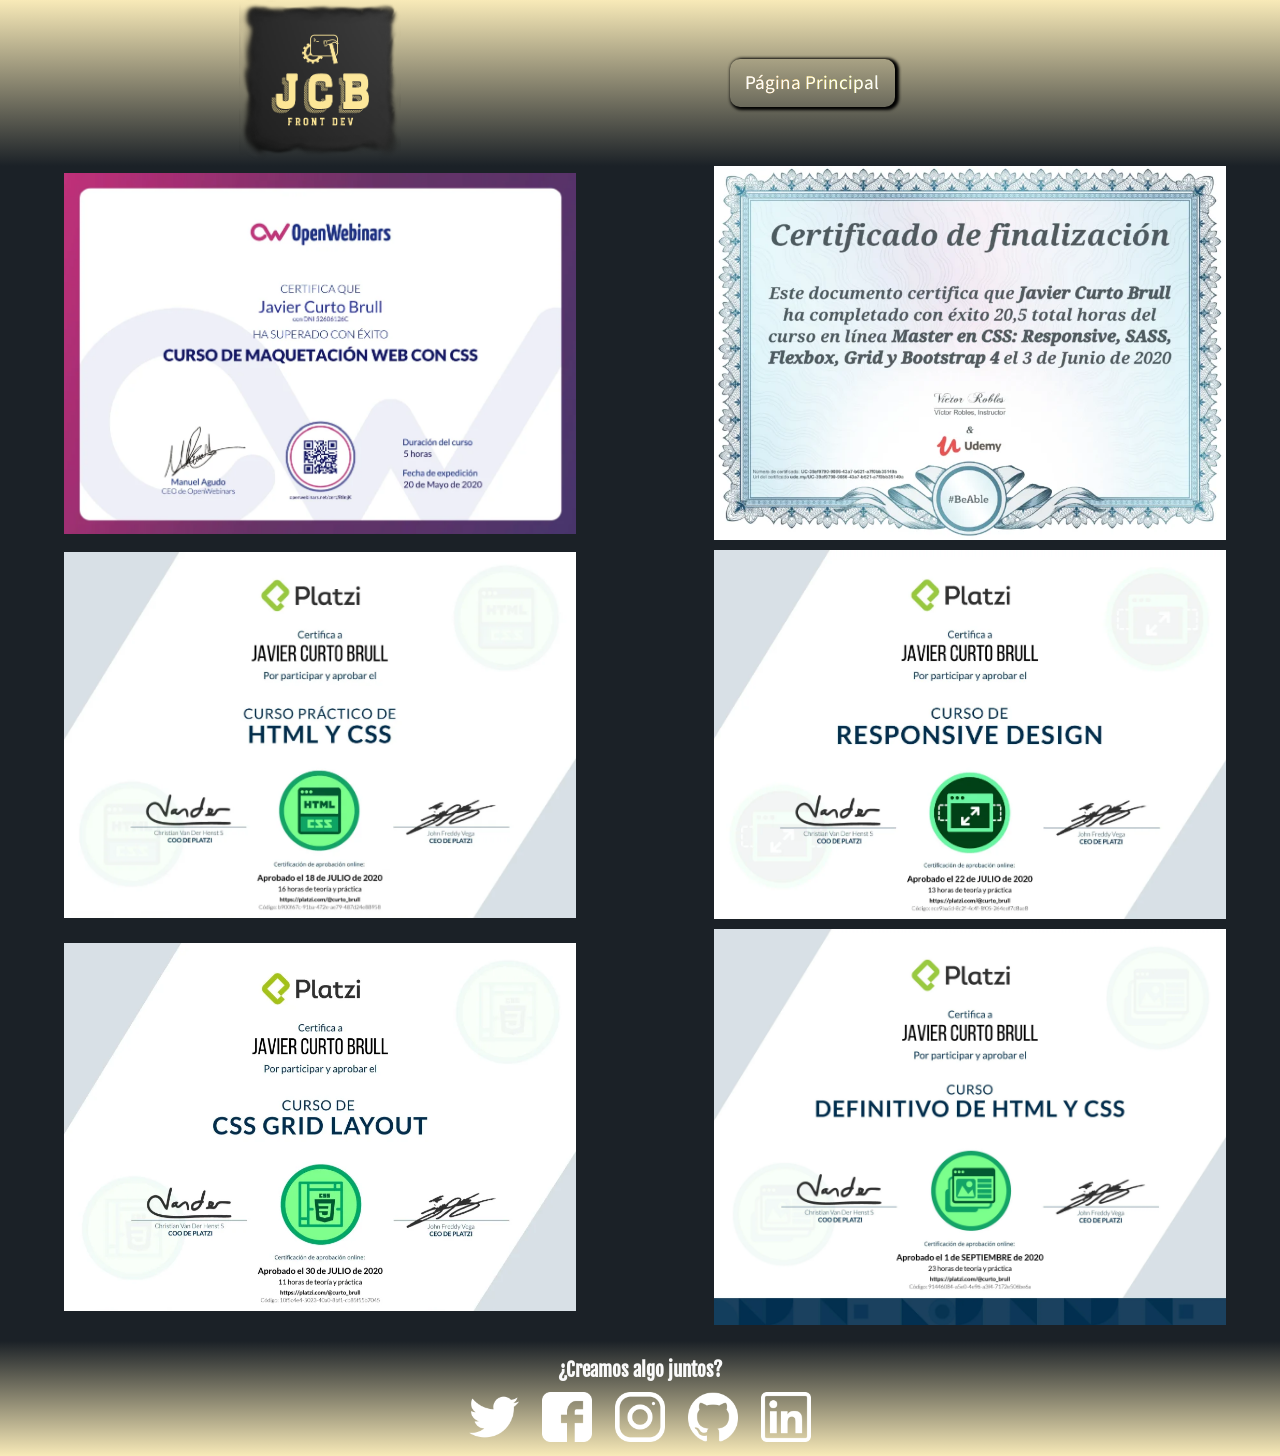
<file: cert_css.html>
<!DOCTYPE html>
<html lang="es">
	<head>
		<meta charset="UTF-8" />
		<meta name="viewport" content="width=device-width, initial-scale=1.0" />
		<meta name="robots" content="index, follow" />
		<meta name="keywords" content="frontend, HTML, CSS" />
		<meta
			name="description"
			content="Javier Curto Brull FrontEnd Developer, aprendiendo a crear la web perfecta. Siempre formándome y continuamente mejorando."
		/>
		<link
			rel="shortcut icon"
			href="./images/JCB_Front_Dev.webp"
			type="image/x-icon"
		/>
		<link
			href="https://fonts.googleapis.com/css2?family=Fjalla+One&family=Source+Sans+Pro:wght@400;900&display=swap"
			rel="stylesheet"
		/>
		<link rel="stylesheet" href="./CSS/estilos.css" />
		<title>HTML de Javier Curto</title>
	</head>
	<body>
		<header class="header cert-header">
			<div class="container">
				<figure class="logo">
					<img
						class="cert-header-imgLogo"
						src="./images/JCB_Front_Dev.webp"
						alt="logo"
					/>
				</figure>
			</div>
			<nav class="menu cert-menu">
				<ol>
					<li>
						<a href="./index.html" class="link">Página Principal</a>
					</li>
				</ol>
			</nav>
		</header>
		<!--CONTENEDOR PRINCIPAL
				SI SON IMPARES AÑADIR CLASE .cert-alone -->
		<div class="cert-container">
			<img
				class="cert-image"
				src="./images/certificados_css/ow_css.webp"
				alt="Certificado CSS 1"
			/>
			<img
				class="cert-image"
				src="./images/certificados_css/udemy_css.webp"
				alt="Certificado CSS 2"
			/>
			<img
				class="cert-image"
				src="./images/certificados_css/Curso_Practico_HTML_CSS.webp"
				alt="Certificado CSS 3"
			/>
			<img
				class="cert-image"
				src="./images/certificados_css/responsive_design.webp"
				alt="Certificado CSS 4"
			/>
			<img
				class="cert-image"
				src="./images/certificados_css/css_grid.webp"
				alt="Certificado CSS 5"
			/>
			<img
				class="cert-image"
				src="./images/certificados_html/html-css-2020_Platzi.webp"
				alt="Certificado CSS 6"
			/>
		</div>
		<!--FOOTER-->
		<section id="contacto" class="cert-contact">
			<div class="container">
				<form action="/suscription/" class="form-email">
					<h3>¿Creamos algo juntos?</h3>
					<!-- <label for="email">Déjame tu email</label> -->
					<!-- <input
                    id="email"
                    type="text"
                    name=""
                    placeholder="Déjame tu email"
                    value=""
                />
                <button type="submit">Enviar</button> -->
				</form>
				<div class="social cert-social">
					<a
						href="https://twitter.com/J_Curto_Brull"
						class="social-link twitter"
						target="_blank"
					></a>
					<a
						href="https://facebook.com/nivencillo"
						class="social-link facebook"
						target="_blank"
					></a>
					<a
						href="https://instagram.com/j.curtobrull/"
						class="social-link instagram"
						target="_blank"
					></a>
					<a
						href="https://github.com/CurtoBrull"
						class="social-link github"
						target="_blank"
					></a>
					<a
						href="https://www.linkedin.com/in/javier-curto-brull"
						class="social-link linkedin"
						target="_blank"
					></a>
				</div>
			</div>
		</section>
	</body>
</html>
</file>
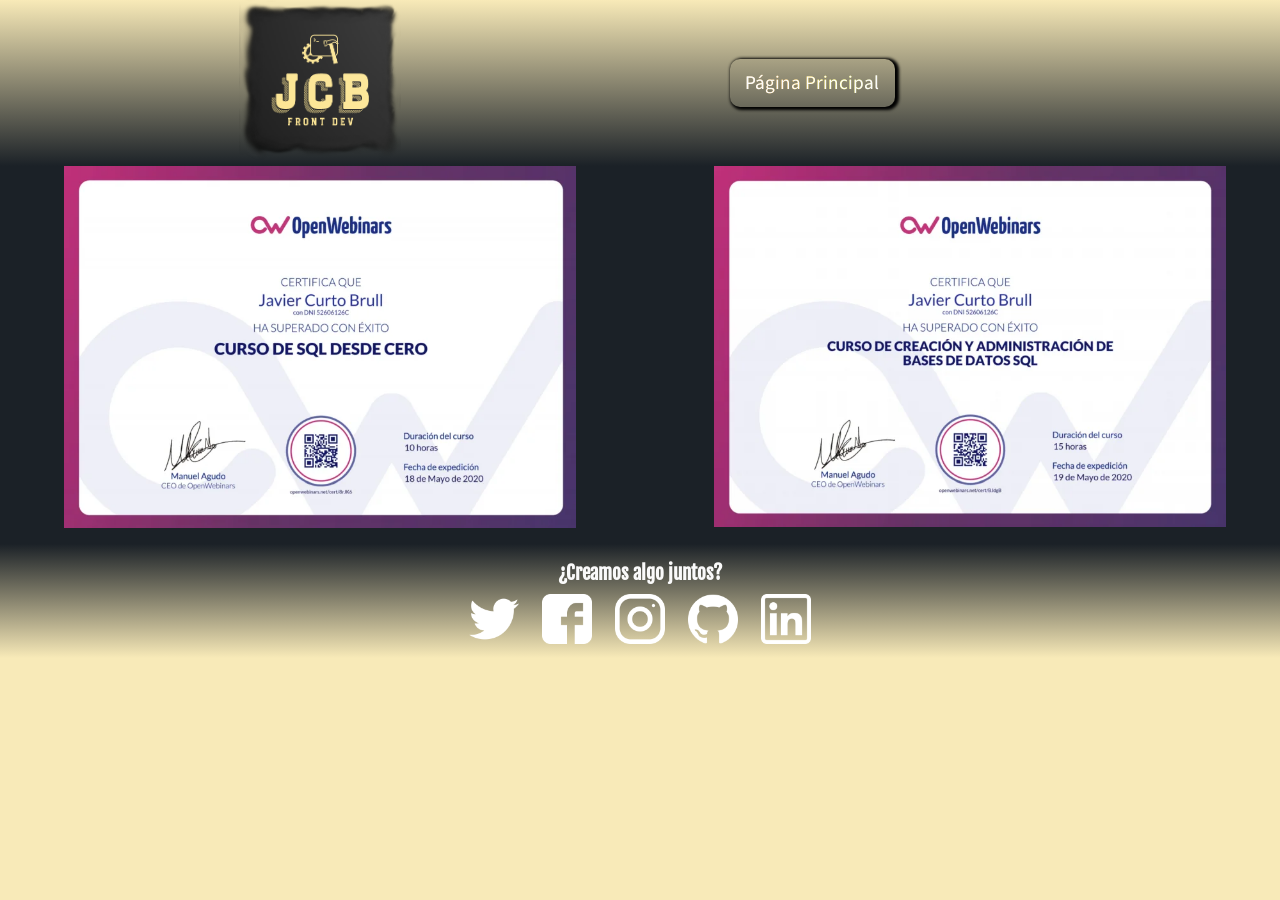
<file: cert_DB.html>
<!DOCTYPE html>
<html lang="es">
	<head>
		<meta charset="UTF-8" />
		<meta name="viewport" content="width=device-width, initial-scale=1.0" />
		<meta name="robots" content="index, follow" />
		<meta name="keywords" content="frontend, HTML, CSS" />
		<meta
			name="description"
			content="Javier Curto Brull FrontEnd Developer, aprendiendo a crear la web perfecta. Siempre formándome y continuamente mejorando."
		/>
		<link
			rel="shortcut icon"
			href="./images/JCB_Front_Dev.webp"
			type="image/x-icon"
		/>
		<link
			href="https://fonts.googleapis.com/css2?family=Fjalla+One&family=Source+Sans+Pro:wght@400;900&display=swap"
			rel="stylesheet"
		/>
		<link rel="stylesheet" href="./CSS/estilos.css" />
		<title>HTML de Javier Curto</title>
	</head>
	<body>
		<header class="header cert-header">
			<div class="container">
				<figure class="logo">
					<img
						class="cert-header-imgLogo"
						src="./images/JCB_Front_Dev.webp"
						alt="logo"
					/>
				</figure>
			</div>
			<nav class="menu cert-menu">
				<ol>
					<li>
						<a href="./index.html" class="link">Página Principal</a>
					</li>
				</ol>
			</nav>
		</header>
		<!--CONTENEDOR PRINCIPAL
				SI SON IMPARES AÑADIR CLASE .cert-alone -->
		<div class="cert-container">
			<img
				class="cert-image"
				src="./images/certificados_BD/ow_BD0.webp"
				alt="Certificado BD 1"
			/>
			<img
				class="cert-image"
				src="./images/certificados_BD/ow_BD_SQL.webp"
				alt="Certificado BD 2"
			/>
		</div>
		<!--FOOTER-->
		<section id="contacto" class="cert-contact">
			<div class="container">
				<form action="/suscription/" class="form-email">
					<h3>¿Creamos algo juntos?</h3>
					<!-- <label for="email">Déjame tu email</label> -->
					<!-- <input
                    id="email"
                    type="text"
                    name=""
                    placeholder="Déjame tu email"
                    value=""
                />
                <button type="submit">Enviar</button> -->
				</form>
				<div class="social cert-social">
					<a
						href="https://twitter.com/J_Curto_Brull"
						class="social-link twitter"
						target="_blank"
					></a>
					<a
						href="https://facebook.com/nivencillo"
						class="social-link facebook"
						target="_blank"
					></a>
					<a
						href="https://instagram.com/j.curtobrull/"
						class="social-link instagram"
						target="_blank"
					></a>
					<a
						href="https://github.com/CurtoBrull"
						class="social-link github"
						target="_blank"
					></a>
					<a
						href="https://www.linkedin.com/in/javier-curto-brull"
						class="social-link linkedin"
						target="_blank"
					></a>
				</div>
			</div>
		</section>
	</body>
</html>
</file>
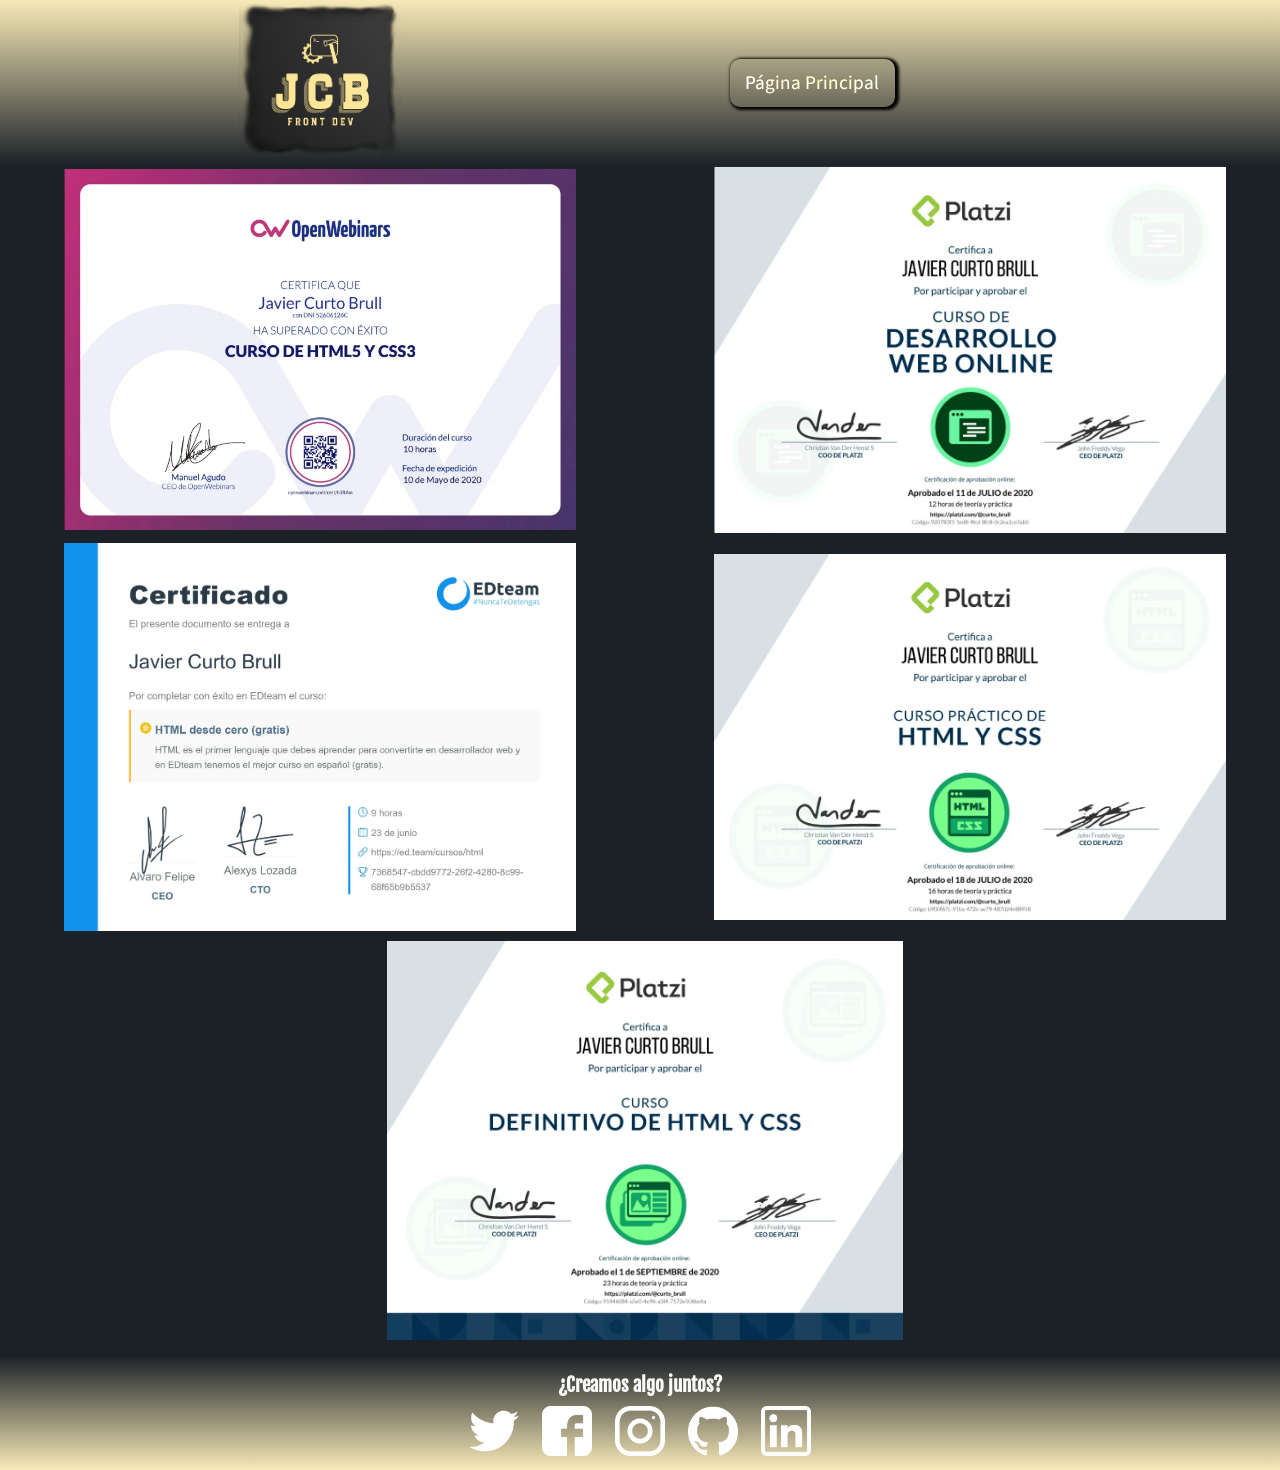
<file: cert_html.html>
<!DOCTYPE html>
<html lang="es">
	<head>
		<meta charset="UTF-8" />
		<meta name="viewport" content="width=device-width, initial-scale=1.0" />
		<meta name="robots" content="index, follow" />
		<meta name="keywords" content="frontend, HTML, CSS" />
		<meta
			name="description"
			content="Javier Curto Brull FrontEnd Developer, aprendiendo a crear la web perfecta. Siempre formándome y continuamente mejorando."
		/>
		<link
			rel="shortcut icon"
			href="./images/JCB_Front_Dev.webp"
			type="image/x-icon"
		/>
		<link
			href="https://fonts.googleapis.com/css2?family=Fjalla+One&family=Source+Sans+Pro:wght@400;900&display=swap"
			rel="stylesheet"
		/>
		<link rel="stylesheet" href="./CSS/estilos.css" />
		<title>HTML de Javier Curto</title>
	</head>
	<body>
		<header class="header cert-header">
			<div class="container">
				<figure class="logo">
					<img
						class="cert-header-imgLogo"
						src="./images/JCB_Front_Dev.webp"
						alt="logo"
					/>
				</figure>
			</div>
			<nav class="menu cert-menu">
				<ol>
					<li>
						<a href="./index.html" class="link">Página Principal</a>
					</li>
				</ol>
			</nav>
		</header>
		<!--CONTENEDOR PRINCIPAL
				SI SON IMPARES AÑADIR CLASE .cert-alone -->
		<div class="cert-container">
			<img
				class="cert-image"
				src="./images/certificados_html/ow-html.webp"
				alt="Certificado HTML 1"
			/>
			<img
				class="cert-image"
				src="./images/certificados_html/Platzi-web.webp"
				alt="Certificado HTML 2"
			/>
			<img
				class="cert-image"
				src="./images/certificados_html/edteam_html.webp"
				alt="Certificado HTML 3"
			/>
			<img
				class="cert-image"
				src="./images/certificados_html/Curso_Practico_HTML_CSS.webp"
				alt="Certificado HTML 4"
			/>
			<img
				class="cert-image cert-alone"
				src="./images/certificados_html/html-css-2020_Platzi.webp"
				alt="Certificado HTML 5"
			/>
		</div>
		<!--FOOTER-->
		<section id="contacto" class="cert-contact">
			<div class="container">
				<form action="/suscription/" class="form-email">
					<h3>¿Creamos algo juntos?</h3>
					<!-- <label for="email">Déjame tu email</label> -->
					<!-- <input
                    id="email"
                    type="text"
                    name=""
                    placeholder="Déjame tu email"
                    value=""
                />
                <button type="submit">Enviar</button> -->
				</form>
				<div class="social cert-social">
					<a
						href="https://twitter.com/J_Curto_Brull"
						class="social-link twitter"
						target="_blank"
					></a>
					<a
						href="https://facebook.com/nivencillo"
						class="social-link facebook"
						target="_blank"
					></a>
					<a
						href="https://instagram.com/j.curtobrull/"
						class="social-link instagram"
						target="_blank"
					></a>
					<a
						href="https://github.com/CurtoBrull"
						class="social-link github"
						target="_blank"
					></a>
					<a
						href="https://www.linkedin.com/in/javier-curto-brull"
						class="social-link linkedin"
						target="_blank"
					></a>
				</div>
			</div>
		</section>
	</body>
</html>
</file>
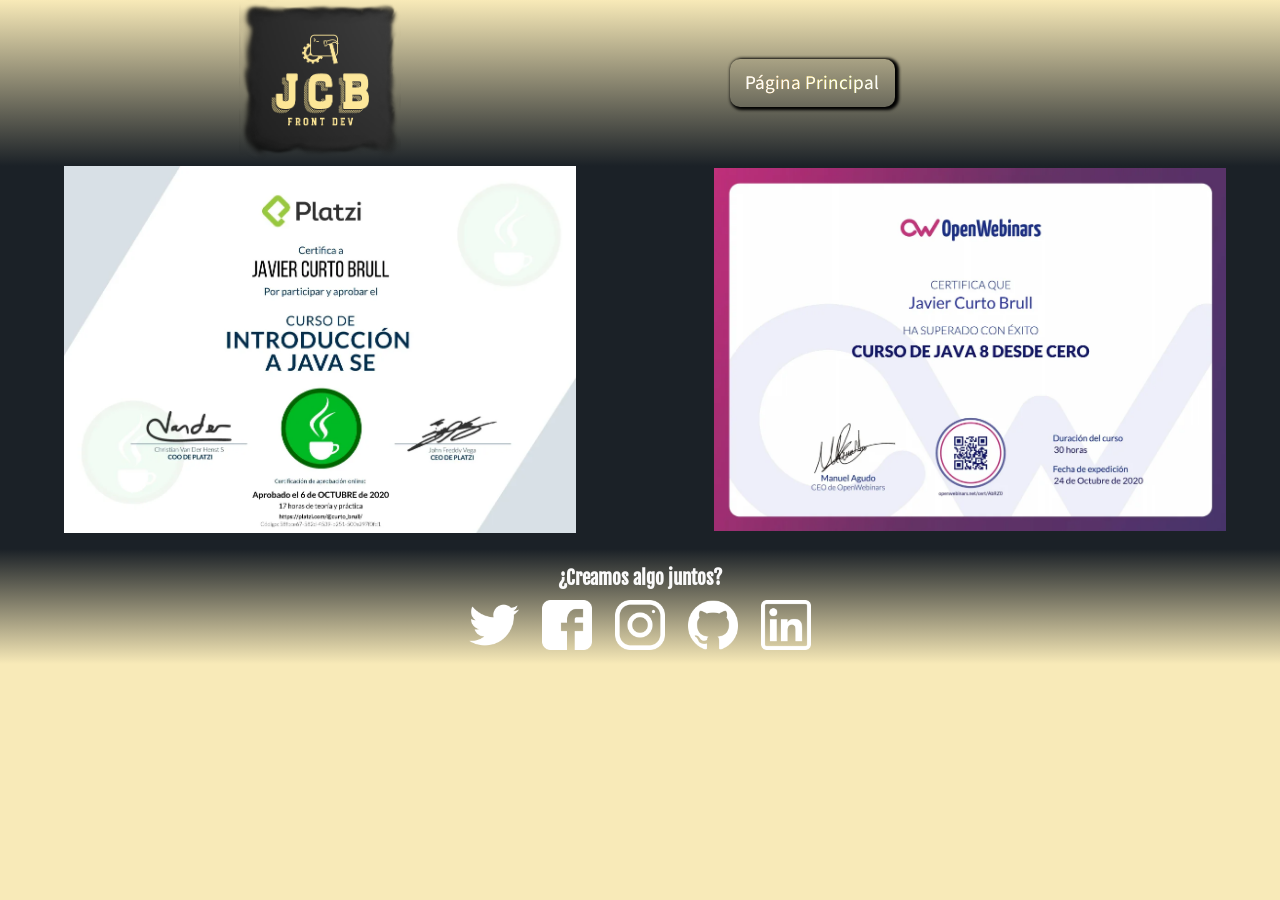
<file: cert_java.html>
<!DOCTYPE html>
<html lang="es">
	<head>
		<meta charset="UTF-8" />
		<meta name="viewport" content="width=device-width, initial-scale=1.0" />
		<meta name="robots" content="index, follow" />
		<meta name="keywords" content="frontend, HTML, CSS" />
		<meta
			name="description"
			content="Javier Curto Brull FrontEnd Developer, aprendiendo a crear la web perfecta. Siempre formándome y continuamente mejorando."
		/>
		<link
			rel="shortcut icon"
			href="./images/JCB_Front_Dev.webp"
			type="image/x-icon"
		/>
		<link
			href="https://fonts.googleapis.com/css2?family=Fjalla+One&family=Source+Sans+Pro:wght@400;900&display=swap"
			rel="stylesheet"
		/>
		<link rel="stylesheet" href="./CSS/estilos.css" />
		<title>Java de Javier Curto</title>
	</head>
	<body>
		<header class="header cert-header">
			<div class="container">
				<figure class="logo">
					<img
						class="cert-header-imgLogo"
						src="./images/JCB_Front_Dev.webp"
						alt="logo"
					/>
				</figure>
			</div>
			<nav class="menu cert-menu">
				<ol>
					<li>
						<a href="./index.html" class="link">Página Principal</a>
					</li>
				</ol>
			</nav>
		</header>
		<!--CONTENEDOR PRINCIPAL
				SI SON IMPARES AÑADIR CLASE .cert-alone -->
		<div class="cert-container">
			<img
				class="cert-image"
				src="./images/certificados_Java/java_basico.webp"
				alt="Certificado Java 1"
			/>		
			<img
				class="cert-image"
				src="./images/certificados_Java/Java_desde_Cero_OpenWebinars.webp"
				alt="Certificado Java 2"
			/>
		</div>
		<!--FOOTER-->
		<section id="contacto" class="cert-contact">
			<div class="container">
				<form action="/suscription/" class="form-email">
					<h3>¿Creamos algo juntos?</h3>
					<!-- <label for="email">Déjame tu email</label> -->
					<!-- <input
                    id="email"
                    type="text"
                    name=""
                    placeholder="Déjame tu email"
                    value=""
                />
                <button type="submit">Enviar</button> -->
				</form>
				<div class="social cert-social">
					<a
						href="https://twitter.com/J_Curto_Brull"
						class="social-link twitter"
						target="_blank"
					></a>
					<a
						href="https://facebook.com/nivencillo"
						class="social-link facebook"
						target="_blank"
					></a>
					<a
						href="https://instagram.com/j.curtobrull/"
						class="social-link instagram"
						target="_blank"
					></a>
					<a
						href="https://github.com/CurtoBrull"
						class="social-link github"
						target="_blank"
					></a>
					<a
						href="https://www.linkedin.com/in/javier-curto-brull"
						class="social-link linkedin"
						target="_blank"
					></a>
				</div>
			</div>
		</section>
	</body>
</html>
</file>
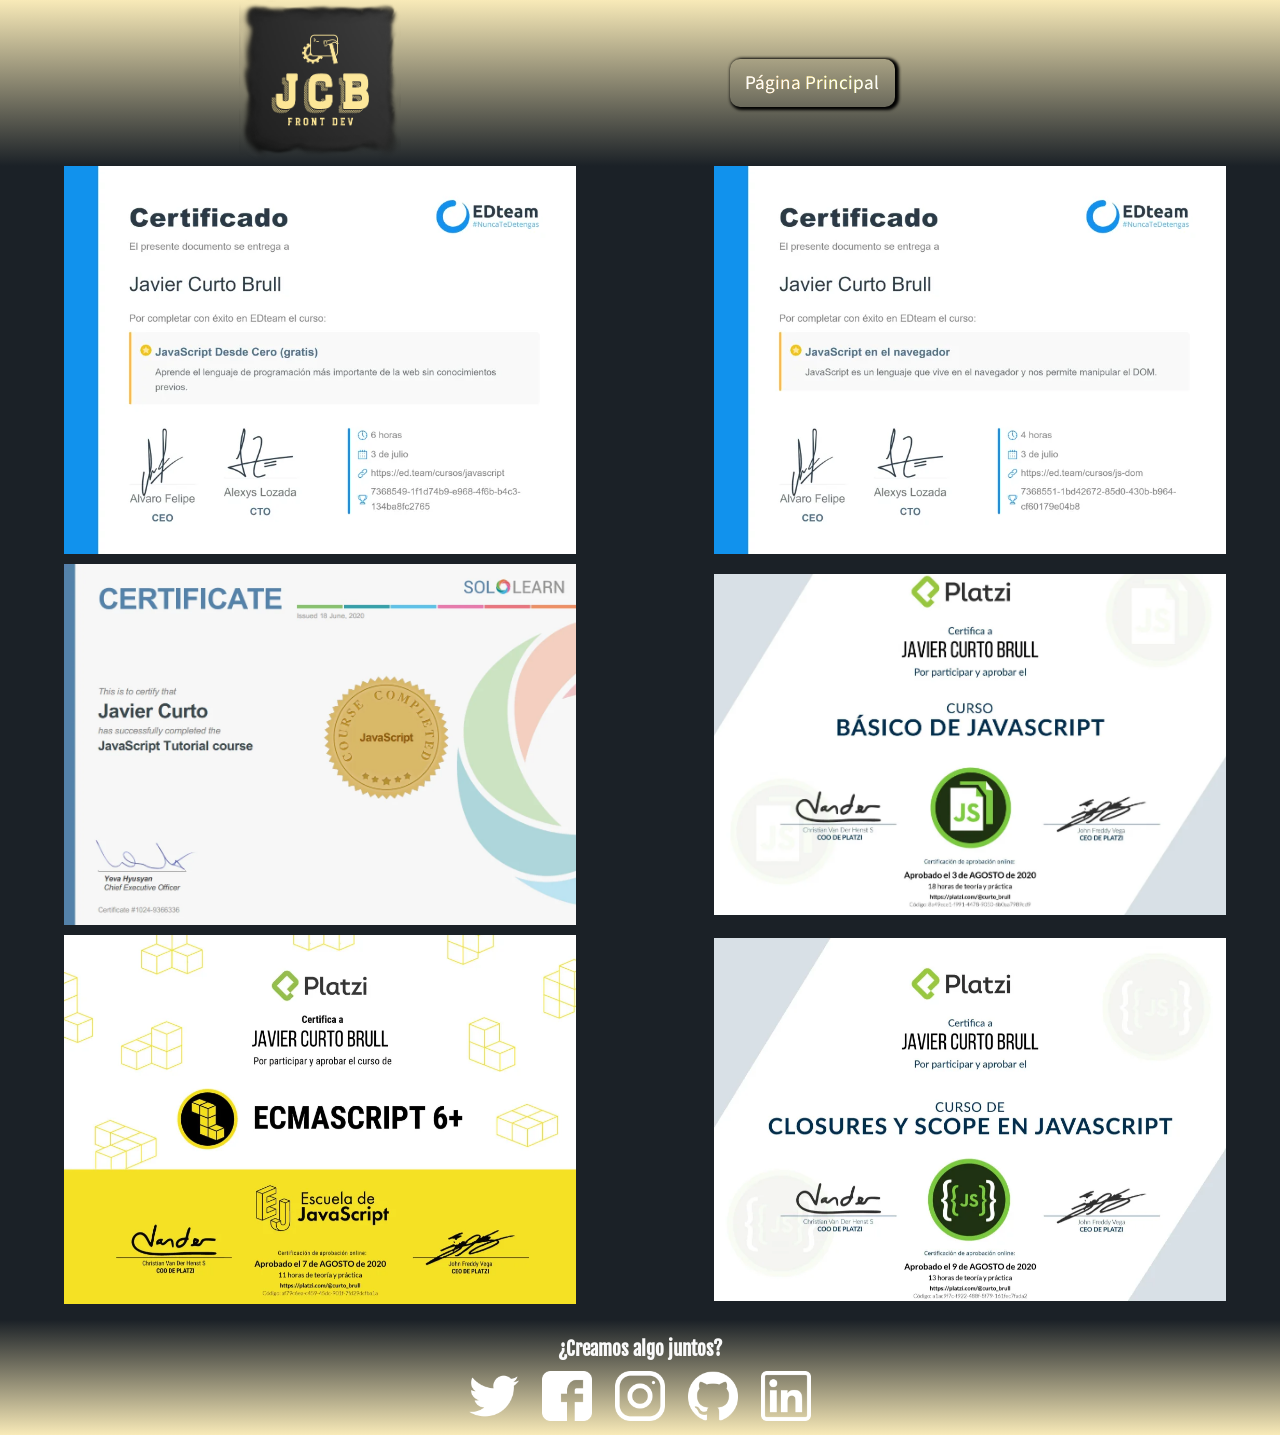
<file: cert_js.html>
<!DOCTYPE html>
<html lang="es">
	<head>
		<meta charset="UTF-8" />
		<meta name="viewport" content="width=device-width, initial-scale=1.0" />
		<meta name="robots" content="index, follow" />
		<meta name="keywords" content="frontend, HTML, CSS" />
		<meta
			name="description"
			content="Javier Curto Brull FrontEnd Developer, aprendiendo a crear la web perfecta. Siempre formándome y continuamente mejorando."
		/>
		<link
			rel="shortcut icon"
			href="./images/JCB_Front_Dev.webp"
			type="image/x-icon"
		/>
		<link
			href="https://fonts.googleapis.com/css2?family=Fjalla+One&family=Source+Sans+Pro:wght@400;900&display=swap"
			rel="stylesheet"
		/>
		<link rel="stylesheet" href="./CSS/estilos.css" />
		<title>JS de Javier Curto</title>
	</head>
	<body>
		<header class="header cert-header">
			<div class="container">
				<figure class="logo">
					<img
						class="cert-header-imgLogo"
						src="./images/JCB_Front_Dev.webp"
						alt="logo"
					/>
				</figure>
			</div>
			<nav class="menu cert-menu">
				<ol>
					<li>
						<a href="./index.html" class="link">Página Principal</a>
					</li>
				</ol>
			</nav>
		</header>
		<!--CONTENEDOR PRINCIPAL
				SI SON IMPARES AÑADIR CLASE .cert-alone -->
		<div class="cert-container">
			<img
				class="cert-image"
				src="./images/certificados_javascript/EDteam JavaSript.webp"
				alt="Certificado JS 1"
			/>
			<img
				class="cert-image"
				src="./images/certificados_javascript/EDteam JavaSript en el Navegador.webp"
				alt="Certificado JS 2"
			/>
			<img
				class="cert-image"
				src="./images/certificados_javascript/JS_sololearn.webp"
				alt="Certificado JS 3"
			/>
			<img
				class="cert-image"
				src="./images/certificados_javascript/JS_basico_platzi.webp"
				alt="Certificado JS 4"
			/>
			<img
				class="cert-image"
				src="./images/certificados_javascript/ecmascript6-10.webp"
				alt="Certificado JS 5"
			/>
			<img
				class="cert-image"
				src="./images/certificados_javascript/closures_scope_js_platzi.webp"
				alt="Certificado JS 6"
			/>
		</div>
		<!--FOOTER-->
		<section id="contacto" class="cert-contact">
			<div class="container">
				<form action="/suscription/" class="form-email">
					<h3>¿Creamos algo juntos?</h3>
					<!-- <label for="email">Déjame tu email</label> -->
					<!-- <input
                    id="email"
                    type="text"
                    name=""
                    placeholder="Déjame tu email"
                    value=""
                />
                <button type="submit">Enviar</button> -->
				</form>
				<div class="social cert-social">
					<a
						href="https://twitter.com/J_Curto_Brull"
						class="social-link twitter"
						target="_blank"
					></a>
					<a
						href="https://facebook.com/nivencillo"
						class="social-link facebook"
						target="_blank"
					></a>
					<a
						href="https://instagram.com/j.curtobrull/"
						class="social-link instagram"
						target="_blank"
					></a>
					<a
						href="https://github.com/CurtoBrull"
						class="social-link github"
						target="_blank"
					></a>
					<a
						href="https://www.linkedin.com/in/javier-curto-brull"
						class="social-link linkedin"
						target="_blank"
					></a>
				</div>
			</div>
		</section>
	</body>
</html>
</file>
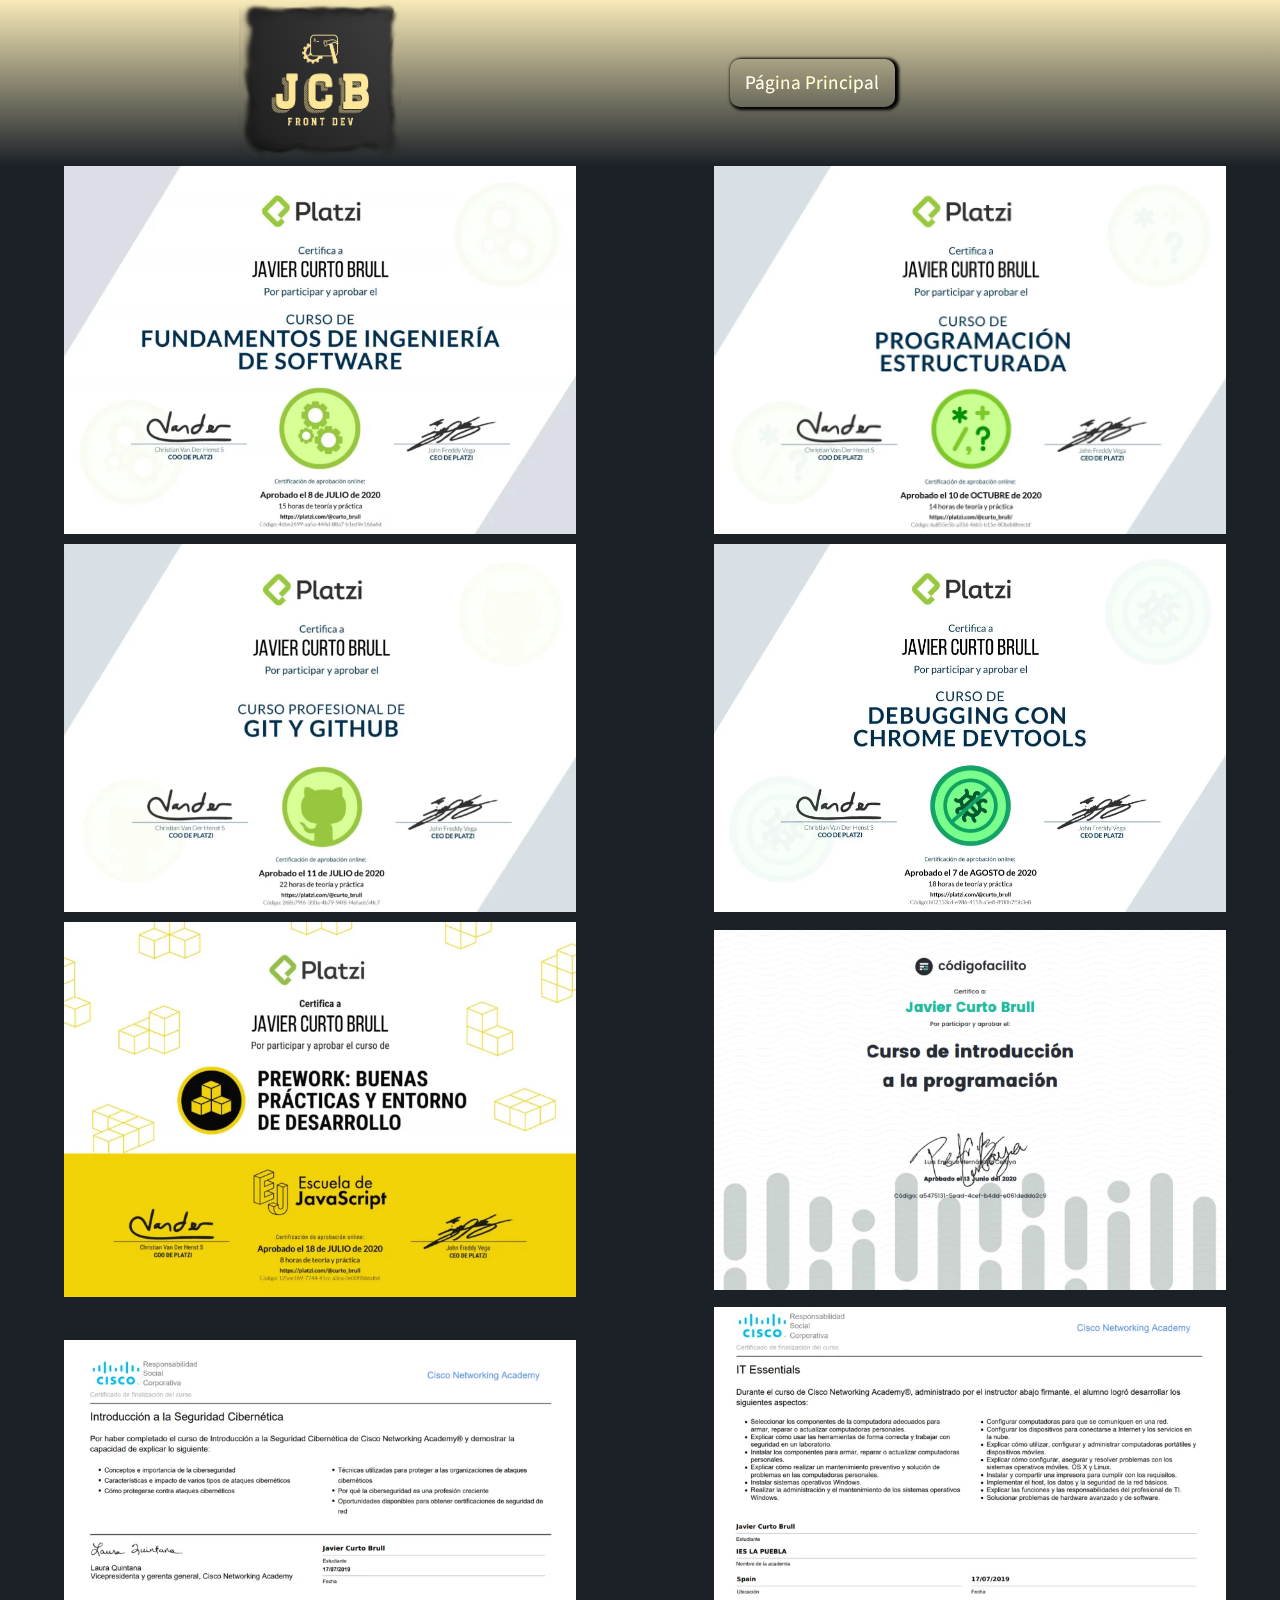
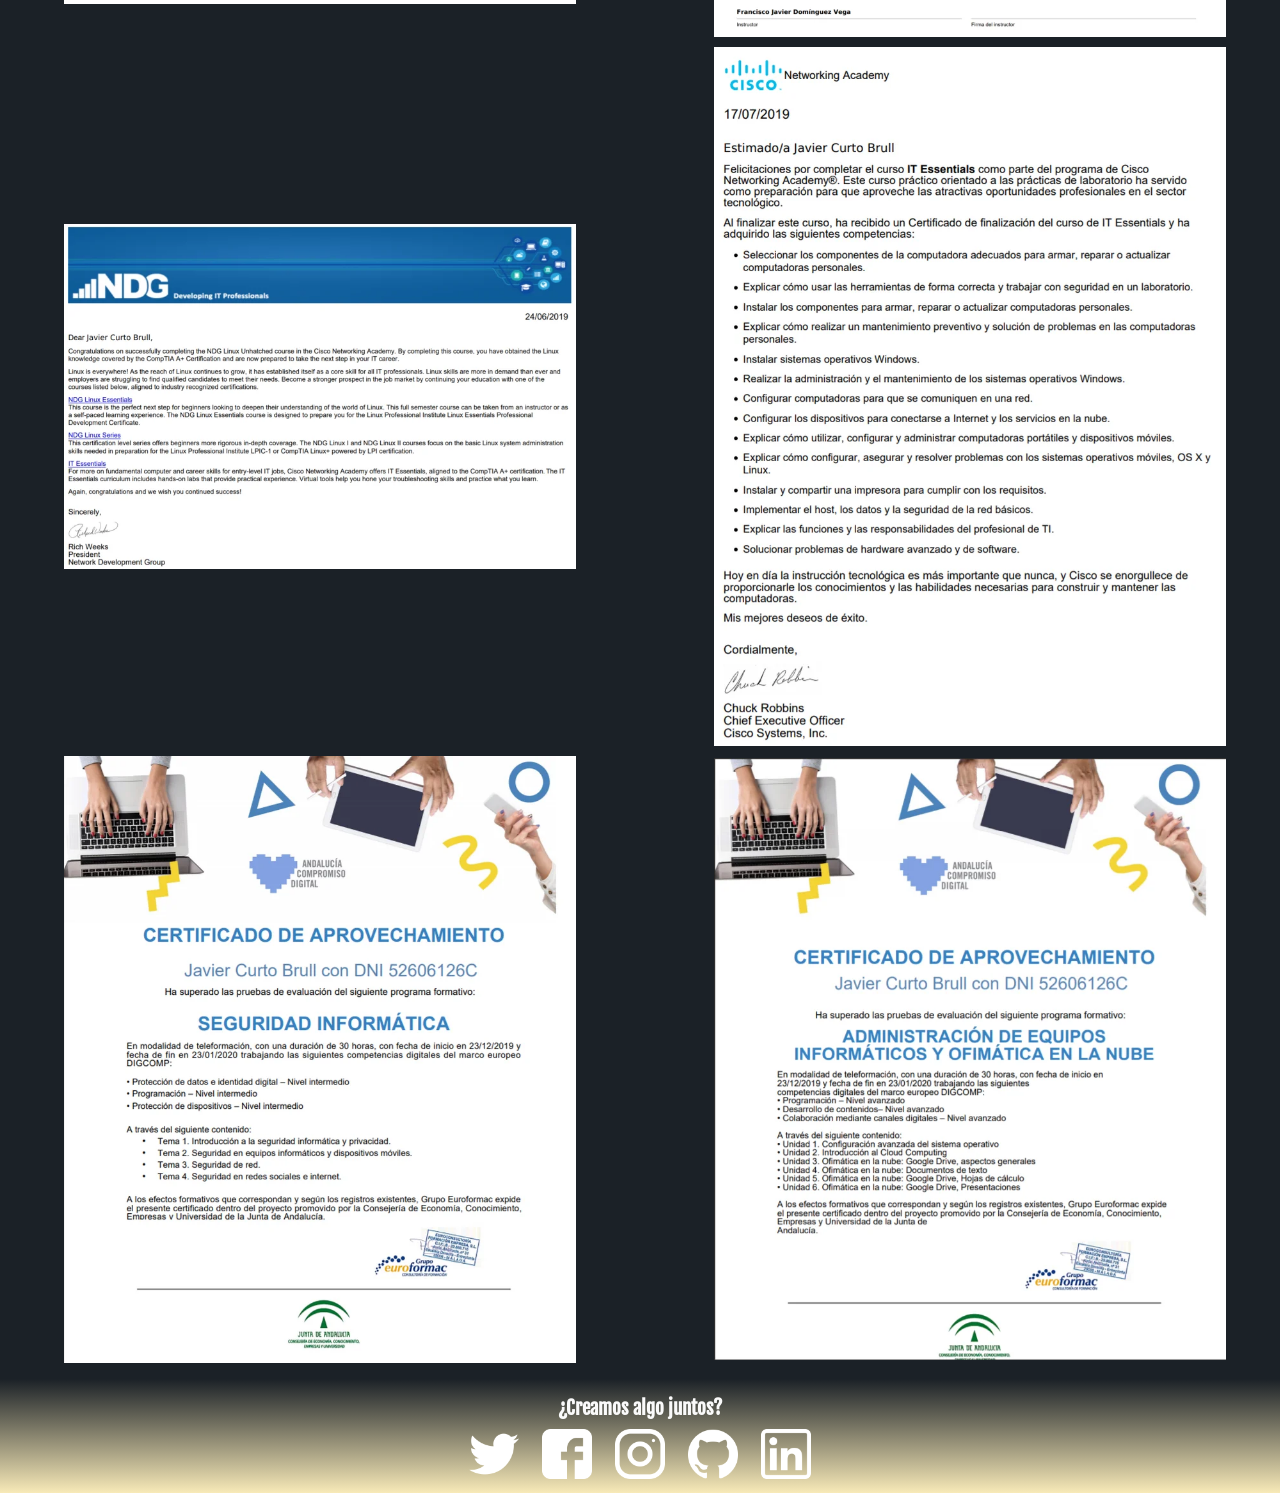
<file: cert_others.html>
<!DOCTYPE html>
<html lang="es">
	<head>
		<meta charset="UTF-8" />
		<meta name="viewport" content="width=device-width, initial-scale=1.0" />
		<meta name="robots" content="index, follow" />
		<meta name="keywords" content="frontend, HTML, CSS" />
		<meta
			name="description"
			content="Javier Curto Brull FrontEnd Developer, aprendiendo a crear la web perfecta. Siempre formándome y continuamente mejorando."
		/>
		<link
			rel="shortcut icon"
			href="./images/JCB_Front_Dev.webp"
			type="image/x-icon"
		/>
		<link
			href="https://fonts.googleapis.com/css2?family=Fjalla+One&family=Source+Sans+Pro:wght@400;900&display=swap"
			rel="stylesheet"
		/>
		<link rel="stylesheet" href="./CSS/estilos.css" />
		<title>Otros Certificados de Javier Curto</title>
	</head>
	<body>
		<header class="header cert-header">
			<div class="container">
				<figure class="logo">
					<img
					class="cert-header-imgLogo"
					src="./images/JCB_Front_Dev.webp"
					alt="logo"
					/>
				</figure>
			</div>
			<nav class="menu cert-menu">
				<ol>
					<li>
						<a href="./index.html" class="link">Página Principal</a>
					</li>
				</ol>
			</nav>
		</header>
		<!--CONTENEDOR PRINCIPAL
			SI SON IMPARES AÑADIR CLASE .cert-alone -->
			<div class="cert-container others">
				<img
				class="cert-image"
				src="./images/certificados_otros/fund_ing_platzi.webp"
				alt="Certificado Otros 1"
				/>
				<img
				class="cert-image"
				src="./images/certificados_otros/programacion_estructurada_platzi.webp"
				alt="Certificado Otros 2"
				/>
				<img
				class="cert-image"
				src="./images/certificados_otros/Git_Github_Platzi.webp"
				alt="Certificado Otros 3"
				/>
				<img
				class="cert-image"
				src="./images/certificados_otros/debugging_chrome.webp"
				alt="Certificado Otros 4"
				/>
				<img
				class="cert-image"
				src="./images/certificados_otros/prework_platzi.webp"
				alt="Certificado Otros 5"
				/>
				<img
					class="cert-image"
					src="./images/certificados_otros/intro_prog_CFac.webp"
					alt="Certificado Otros 6"
				/>
				<img
				class="cert-image"
				src="./images/certificados_otros/int_seg_cib_CISCO.webp"
				alt="Certificado Otros 7"
				/>
				<img
				class="cert-image"
				src="./images/certificados_otros/IT_Essentials_CISCO.webp"
				alt="Certificado Otros 8"
				/>
				<img
					class="cert-image"
					src="./images/certificados_otros/Linux_unhatched_CISCO.webp"
					alt="Certificado Otros 9"
				/>
			<img
				class="cert-image"
				src="./images/certificados_otros/IT_Essentials_Letter_CISCO.webp"
				alt="Certificado Otros 10"
			/>
			<img
				class="cert-image"
				src="./images/certificados_otros/seg_inf_ADC.webp"
				alt="Certificado Otros 11"
			/>
			<img
				class="cert-image"
				src="./images/certificados_otros/adm_eq_inf_ACD.webp"
				alt="Certificado Otros 12"
			/>
		</div>
		<!--FOOTER-->
		<section id="contacto" class="cert-contact">
			<div class="container">
				<form action="/suscription/" class="form-email">
					<h3>¿Creamos algo juntos?</h3>
					<!-- <label for="email">Déjame tu email</label> -->
					<!-- <input
                    id="email"
                    type="text"
                    name=""
                    placeholder="Déjame tu email"
                    value=""
                />
                <button type="submit">Enviar</button> -->
				</form>
				<div class="social cert-social">
					<a
						href="https://twitter.com/J_Curto_Brull"
						class="social-link twitter"
						target="_blank"
					></a>
					<a
						href="https://facebook.com/nivencillo"
						class="social-link facebook"
						target="_blank"
					></a>
					<a
						href="https://instagram.com/j.curtobrull/"
						class="social-link instagram"
						target="_blank"
					></a>
					<a
						href="https://github.com/CurtoBrull"
						class="social-link github"
						target="_blank"
					></a>
					<a
						href="https://www.linkedin.com/in/javier-curto-brull"
						class="social-link linkedin"
						target="_blank"
					></a>
				</div>
			</div>
		</section>
	</body>
</html>
</file>
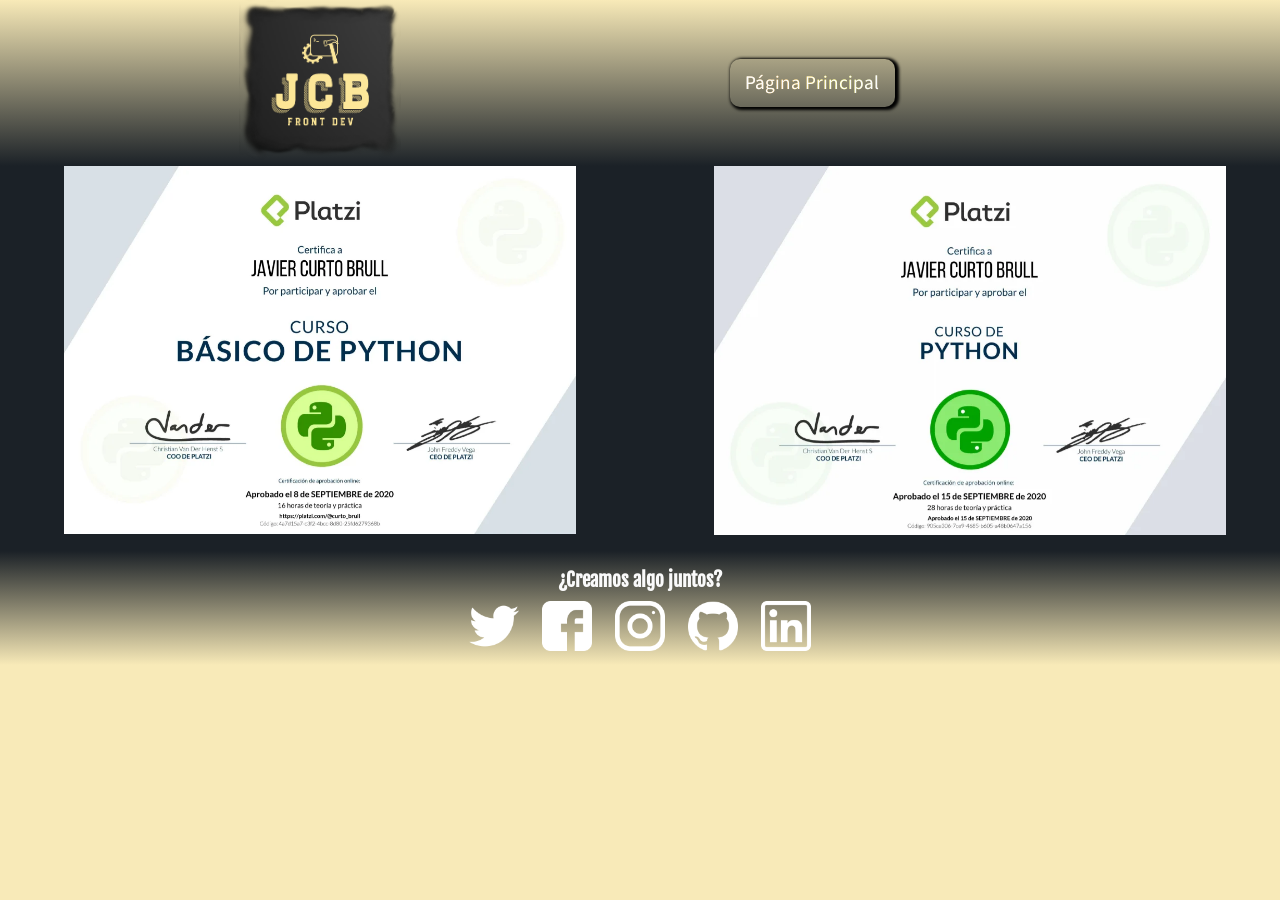
<file: cert_python.html>
<!DOCTYPE html>
<html lang="es">
	<head>
		<meta charset="UTF-8" />
		<meta name="viewport" content="width=device-width, initial-scale=1.0" />
		<meta name="robots" content="index, follow" />
		<meta name="keywords" content="frontend, HTML, CSS" />
		<meta
			name="description"
			content="Javier Curto Brull FrontEnd Developer, aprendiendo a crear la web perfecta. Siempre formándome y continuamente mejorando."
		/>
		<link
			rel="shortcut icon"
			href="./images/JCB_Front_Dev.webp"
			type="image/x-icon"
		/>
		<link
			href="https://fonts.googleapis.com/css2?family=Fjalla+One&family=Source+Sans+Pro:wght@400;900&display=swap"
			rel="stylesheet"
		/>
		<link rel="stylesheet" href="./CSS/estilos.css" />
		<title>Python de Javier Curto</title>
	</head>
	<body>
		<header class="header cert-header">
			<div class="container">
				<figure class="logo">
					<img
						class="cert-header-imgLogo"
						src="./images/JCB_Front_Dev.webp"
						alt="logo"
					/>
				</figure>
			</div>
			<nav class="menu cert-menu">
				<ol>
					<li>
						<a href="./index.html" class="link">Página Principal</a>
					</li>
				</ol>
			</nav>
		</header>
		<!--CONTENEDOR PRINCIPAL
				SI SON IMPARES AÑADIR CLASE .cert-alone -->
		<div class="cert-container">
			<img
				class="cert-image"
				src="./images/certificados_Python/python_basico.webp"
				alt="Certificado Python 1"
			/>
			<img
				class="cert-image"
				src="./images/certificados_Python/python_platzi.webp"
				alt="Certificado Python 2"
			/>
		</div>
		<!--FOOTER-->
		<section id="contacto" class="cert-contact">
			<div class="container">
				<form action="/suscription/" class="form-email">
					<h3>¿Creamos algo juntos?</h3>
					<!-- <label for="email">Déjame tu email</label> -->
					<!-- <input
                    id="email"
                    type="text"
                    name=""
                    placeholder="Déjame tu email"
                    value=""
                />
                <button type="submit">Enviar</button> -->
				</form>
				<div class="social cert-social">
					<a
						href="https://twitter.com/J_Curto_Brull"
						class="social-link twitter"
						target="_blank"
					></a>
					<a
						href="https://facebook.com/nivencillo"
						class="social-link facebook"
						target="_blank"
					></a>
					<a
						href="https://instagram.com/j.curtobrull/"
						class="social-link instagram"
						target="_blank"
					></a>
					<a
						href="https://github.com/CurtoBrull"
						class="social-link github"
						target="_blank"
					></a>
					<a
						href="https://www.linkedin.com/in/javier-curto-brull"
						class="social-link linkedin"
						target="_blank"
					></a>
				</div>
			</div>
		</section>
	</body>
</html>
</file>
<file: CSS/estilos.css>
:root {
    --font-fjalla: 'Fjalla One', sans-serif;
    --font-sansPro: 'Source Sans Pro', sans-serif;
    --gris-oscuro: #1d252c;
    --gris-claro: #626262;
    --bcg-gris: #1b2127;
    --celeste: #026fff;
    --blanco-suave: #f4fbff;
    --gris-blanco: #fafafa;
    --dorado: #fce69a;
    --dorado-suave: #f8eab8;
}



body {
    font-family: var(--font-sansPro), sans-serif;
    margin: 0;
    background-color: var(--dorado-suave);
}

ol,
ul {
    margin: 0;
    padding: 0;
    list-style: none;
}

figure {
    margin: 0;
}

.photo {
    position: absolute;
    width: 10em;
    left: 5em;
    top: 10em;
    clip-path: circle(50% at 50% 50%);
}

h1,
h3,
h4,
h5,
h6 {
    font-family: var(--font-fjalla), sans-serif;
}

h1 {
    font-size: 40px;
    line-height: 1.5em;
    letter-spacing: -.2px;
    color: #FFF;
    margin: 0;
    text-shadow: 4px 4px 3px rgb(124, 113, 113);
}

h1 strong,
h2 strong {
    color: var(--dorado);
}

h2 {
    color: var(--celeste);
    text-transform: uppercase;
    font-family: var(--font-sansPro);
    font-weight: bold;
    font-size: 2em;
    margin-bottom: 40px;
    text-shadow: 1px 2px 1px #000;
}

.paragraph {
    color: white;
    font-family: var(--font-sansPro);
    text-shadow: 1px 2px 1px #000;
    font-size: 1.5em;
    line-height: 2em;
}

.header {
    background: #1B2127;
    background: -webkit-linear-gradient(to top, #1B2127 0%, #F8EAB8 100%);
    background: -moz-linear-gradient(to top, #1B2127 0%, #F8EAB8 100%);
    background: linear-gradient(to top, #1B2127 0%, #F8EAB8 100%);  
    display: grid;
    grid-template-columns: 5% auto;
    justify-content: space-between;
}

.menu {
    height: inherit;
    display: grid;
}

.header ol {
    display: grid;
    grid-template-columns: 120px 120px 250px;
    height: inherit;
}

.header li {
    margin: auto;
}

.header a {
    color: var(--gris-blanco);
    font-size: 1.2em;
    text-decoration: none;
    margin: auto .8em;
    display: flex;
    align-items: center;
    /* text-shadow: 1px 1px 0px #FFFFFF; */
    border-radius: 10px;
    /* border: 1px solid var(--gris-claro); */
    padding: .5em 15px;
    background: linear-gradient(90deg, white, orange, yellow, rgb(168, 168, 211));
    background-clip: text;
    -webkit-background-clip: text;
    box-shadow: 2px 1px 3px 2px black;
}
.header a:hover {
    color: transparent;
    border: none;
    box-shadow: none;
    transition: 500ms ease;
}

.header-imgLogo {
    height: 100px;
}

.hero {
    height: 300px;
    /* background-image: url("../images/hero.jpg"); */
    background-color: var(--bcg-gris);
    /* background-size: 500px 300px;
    background-repeat: no-repeat;
    background-position-x: right; */
    display: flex;
    align-items: center;
    justify-content: space-between;
}

.hero-image {
    object-fit: cover;
    border-radius: 5px;
    /* margin-bottom: 10px; */
    box-shadow: 4px 4px 10px 2px #776D6D;
}

.portfolio {
    background-color: var(--dorado-suave);
    background: #1B2127;
    background: -webkit-linear-gradient(to bottom, #1B2127 0%, #F8EAB8 100%);
    background: -moz-linear-gradient(to bottom, #1B2127 0%, #F8EAB8 100%);
    background: linear-gradient(to bottom, #1B2127 0%, #F8EAB8 100%);
    padding: 20px;
}

.project {
    border: 1px solid gray;
    border-radius: 10px;
    box-shadow: 3px 3px 3px 1px rgba(128, 0, 0, 0.5);
    margin-bottom: 15px;
    padding: 20px;
    background-color: #FFF;
    display: flex;
    align-items: center;
    justify-content: space-between;
}

.project strong {
    font-family: var(--font-fjalla), sans-serif
}

.project-title {
    font-size: 1.8em;
    margin-top: 0;
    margin-bottom: 10px;
    text-align: center;  
}

.project-url a {
    text-decoration: none;
    font-family: var(--font-fjalla);
    color: coral;
    padding-left: 5px;
    background: linear-gradient(90deg, red, orange, rgb(151, 151, 17), green, blue, purple);
    background-clip: text;
    -webkit-background-clip: text;
}
.project-url a:hover {
    color: transparent;
    transition: 500ms ease;
}
.project-course,
.project-date,
.project-url {
    margin: 10px 0;
    
}

.project-course {
    font-size: 1.5em;
    text-align: center;
}

.project-description {
    font-size: 25px;
}

.project-details {
    width: 500px;
}

.project-imageContainer {
    width: 500px;
}

.project-image {
    border-radius: 5px;
    box-shadow: 1px 1px 5px black;
    object-fit: cover;
}

.event-title {
    font-size: 1.5em;
    text-shadow: 1px 2px 1px rgb(124, 113, 113);
    margin: .5em;
}

.event-list {
    display: flex;
    flex-wrap: wrap;
}

/* Elementos solos al final */
.event.event-alone {
    margin: 0 auto;
}

.event-list-title {
    margin-left: 20px;
}

.event {
    margin: 10px;
    width: 480px;
    flex-shrink: 0;
    border-radius: 10px;
    overflow: hidden;
    background-color: #eeeadc;
    box-shadow: 3px 3px 3px 1px rgba(128, 0, 0, 0.5);
}

.event img {
    width: 480px;
    height: 200px;
    /* Evita que la imagen se distorsione */
    object-fit: cover;
}

.event-image.css {
    object-fit: contain;
}

.event-detail {
    margin: 20px 40px;
    margin-top: -40px;
    padding: 20px;
    background-color: rgb(232, 232, 232);
    box-shadow: 2px 2px 5px 0px rgba(128, 0, 0, 0.6);
    position: relative;
    text-align: center;
    border-radius: 5px;
}

.event-description {
    text-align: center;
}

.event-url {
    background: linear-gradient(90deg, red, orange, green, black);
    background-clip: text;
    -webkit-background-clip: text;
    border: 1px solid var(--gris-claro);
    padding: 5px 20px;
    text-decoration: none;
    color: #2668b4;
    border-radius: 5px;
    box-shadow: 0 4px 4px 0 rgba(0,0,0,0.2), 0 6px 9px 0 rgba(0,0,0,0.19);
}
.event-url:hover {
    color: transparent;
    transition: 500ms ease;
}
.footer {
    background-color: var(--bcg-gris);
    color: #FFF;
    display: flex;
    align-items: center;
    justify-content: space-between;
    text-align: center;
}

.footer a {
    color: #FFF;
    background: linear-gradient(90deg, red, orange, yellow, rgb(13, 223, 13), rgb(170, 170, 204), rgb(248, 248, 248));
    background-clip: text;
    -webkit-background-clip: text;
}
.footer a:hover {
    color: transparent;
    transition: 500ms ease;
}

.footer-imgPlatzi {
    width: 5em;
    vertical-align: middle;
}

.contact {
    background: #F8EAB8;
    background: -webkit-linear-gradient(to bottom, #F8EAB8 0%, #1B2127 100%);
    background: -moz-linear-gradient(to bottom, #F8EAB8 0%, #1B2127 100%);
    background: linear-gradient(to bottom, #F8EAB8 0%, #1B2127 100%);
    color: var(--gris-blanco);
    margin-top: 10px;
    height: auto;
    display: flex;
    align-items: center;
    justify-content: space-between;
}

.social-link {
    display: inline-block;
    width: 50px;
    height: 50px;
    margin: 0 10px;
    background-size: 50px 50px;
}

.social-link.twitter {
    background-image: url('../images/twitter.webp');
}

.social-link.facebook {
    background-image: url('../images/facebook.webp');
}

.social-link.github {
    background-image: url('../images/github.webp');
}

.social-link.instagram {
    background-image: url('../images/instagram.webp');
}

.social-link.linkedin {
    background-image: url('../images/linkedin.webp');
}

/* .form-email input{
    border-color: var(--gris-oscuro);
    border-style: solid;
    border-radius: 5px;
    padding: 10px 20px 12px 25px;
    background-image: url('../images/envelope.svg');
    background-size: 15px 15px;
    background-repeat: no-repeat;
    background-position-y: center;
    background-position-x: 5px;
}

.form-email button {
    display: block;
    background: transparent;
    color: var(--celeste);
    padding: 10px 0;
    border-radius: 5px;
    margin-top: 5px;
    width: 100px;
    margin-bottom: 10px; 
    font-weight: bold;   
    letter-spacing: .7px;
    border: 1px solid rgba(0, 0, 0, 0.685);
    box-shadow: 0 8px 16px 0 rgba(0,0,0,0.2), 0 6px 20px 0 rgba(0,0,0,0.19);
} */

.contact h3 {
    font-family: var(--font-fjalla);
    text-shadow: 1px 3px 4px #867947;
    letter-spacing: .5px;
    text-align: center;
}

.container {
    max-width: 1000px;
    width: 100%;
    margin: 0 auto;
    display: inherit;
    justify-content: inherit;
    align-items: inherit;
    height: inherit;
    flex-wrap: inherit;
}

/* Páginas de certificados */

.header.cert-header {
    display: grid;
    grid-template-columns: repeat(2, 50%);
    grid-template-areas: "logo menu";
}
.header.cert-header a {
    width: 100%;
}
.cert-header {
    background-color: var(--bcg-gris);
    height: auto;
    justify-content: center;
}
.cert-menu {
    display: grid;
    grid-area: menu;
    justify-items: center;
}
.cert-header-imgLogo {
    grid-area: logo;
    height: 10em;
}

.cert-container {
    /* padding-top: 50px;
    padding-bottom: 25px; */
    padding-bottom: 1em;
    background-color: var(--bcg-gris);
    display: grid;
    grid-template-columns: repeat(2, 50%);
    gap: 10px;
    justify-items: center;
    align-items: center;
}
img.cert-image.cert-alone:last-child {
    width: 40%;
    grid-column: span 2;
}

.cert-image {
    width: 80%;
}


.cert-contact {
    background: #F8EAB8;
    background: -webkit-linear-gradient(to top, #F8EAB8 0%, #1B2127 100%);
    background: -moz-linear-gradient(to top, #F8EAB8 0%, #1B2127 100%);
    background: linear-gradient(to top, #F8EAB8 0%, #1B2127 100%);
    color: var(--gris-blanco);
    padding: .5em;
    display: grid;
    align-items: center;
    justify-content: center;
    text-align: center;
}
form.form-email h3{
    padding: 0;
    margin: .5em;
}

@media screen and (max-width: 1440px) {
    .photo {
        width: 10em;
        left: 2em;
        top: 21em;
    }
}
@media screen and (max-width: 1024px) {

    h1 {
        font-size: 2em;
        padding-left: .5em;
    }

    h2 {
        text-align: center;
        margin-left: 0;
    }

    .hero-image{
        margin: 10px 10px;
        box-shadow: none;
        object-fit: cover;
    }

    .event-list-title {
        text-align: center;
        margin-left: 0;
    }
    
    .logo {
        text-align: center;
    }

    .project {
        width: 85%;
        margin: 10px auto;
    }

    .project-description {
        font-size: 20px;
    }
    .project-imageContainer {
        width: 50%;        
    }
    .project-image {
        display: flex;
        margin: 0 auto;
        box-shadow: none;
        width: 30vw;
    }
    .project-details {
        width: 50%;
    }
    .event-list {
        display: block;
    }
    .event {
        margin: 10px auto;
    }
    .contact {
        display: block;
        height: auto;
        padding: 1em 0;
    }
    /* .form-email {
        width: 49%;
    }
    .form-email h3 {
        text-align: center;
    }
    .form-email button {
        margin: 5px auto;
    }
    .form-email #email {
        display: block;
        margin: 0 auto;
    } */
    .social {
        text-align: center;
        margin: 0 auto;
    }
    .photo {
        width: 10em;
        left: 2em;
        top: 21em;
    }
}
@media screen and (max-width: 767px) {
    h1 {
        padding: .5em;
    }   
    img.cert-image:last-child {
        width: 95%;
    }
    .header a {
        font-size: 1em;
    }
    .header ol {
        grid-template-columns: 100px 100px 205px;
    }
    .cert-header {
        height: auto;
    }

    .cert-container {
        display: block;
        padding: 0;
        text-align: center;
    }
    .cert-image{
        width: 95%;
    }
    .photo {
        width: 7em;
        left: 1em;
        top: 25em;
    }
}
@media screen and (max-width: 480px) {

    h1 {
        text-align: center;
        /* background-image: url(../images/computer.jpg); */
        background-position: center;
        background-size: cover;
        text-shadow: 1px 2px 1px #000;
        z-index: 2;
    }
    .header.cert-header {
        display: grid;
        grid-template-columns: 100%;
        grid-template-areas: "logo"
                            "menu";
        justify-content: center;
    }
    .header {
        display: block;
        height: auto;
        text-align: center;
    }
    /* .cert-header {
        display: block;
        height: auto;
        text-align: center;
    } */
    .header a,
    .header ol {
        display: block;
        padding: 1em;
        border: none;
        box-shadow: none;
    }
    .menu {
        margin: 0;
        height: auto;
        text-align: center;
    }

    .hero {
        /* flex-wrap: wrap; */
        position: relative;        
    }
    .hero-image {
        /* display: none; */
        width: 100%;
        margin: 0;
        position: absolute;
        z-index: 1;
        top: 0;
        bottom: 0;
        left: 0;
        right: 0;
    }
    .project {
        display: block;
    }
    .project-details,
    .project-imageContainer {
        width: 100%;
    }
    .project-image {
        width: 90%;
    }
    .event {        
        width: 96%;
    }

    .event-image.css {
        width: 100%;
    }
    img.cert-image.cert-alone:last-child {
        width: 95%;
    }
    /* .contact {
        display: block;
        height: auto;
        padding: 1em 0;
    } */
    .cert-contact {
        display: block;
        height: auto;
    }
    .cert-contact h3 {
        margin: 0 auto;
        padding: 1em;
    }
    /* .form-email {
        width: 100%;
        margin-bottom: 10px;
    } */
    .social {
        width: auto;
        text-align: center;
    }
    .social.cert-social {
        padding: 0;
    }
    .footer {
        font-size: 0.8em;
    }
    .photo {
        width: 7em;
        left: 1em;
        top: -10em;
    }
}
@media screen and (max-width: 320px) {
    /* .header {
        display: block;
        height: auto;
    } */
    .header a {
        display: block;
    }
    .header ol {
        display: initial;
    }
    .cert-header {
        display: block;
        height: auto;
    }
    .header-imgLogo {
        margin: 0 auto;
    }
    .menu ol li {
        padding: 1em;
    }
    .logo {
        text-align: center;
    }
    .cert-contact {
        display: grid;
        grid-template-columns: repeat(3, 30%);
    }
    .footer {
        font-size: 0.6em;
    }
    .photo {
        width: 5em;
        left: 1em;
        top: -12em;
    }
}
</file>
